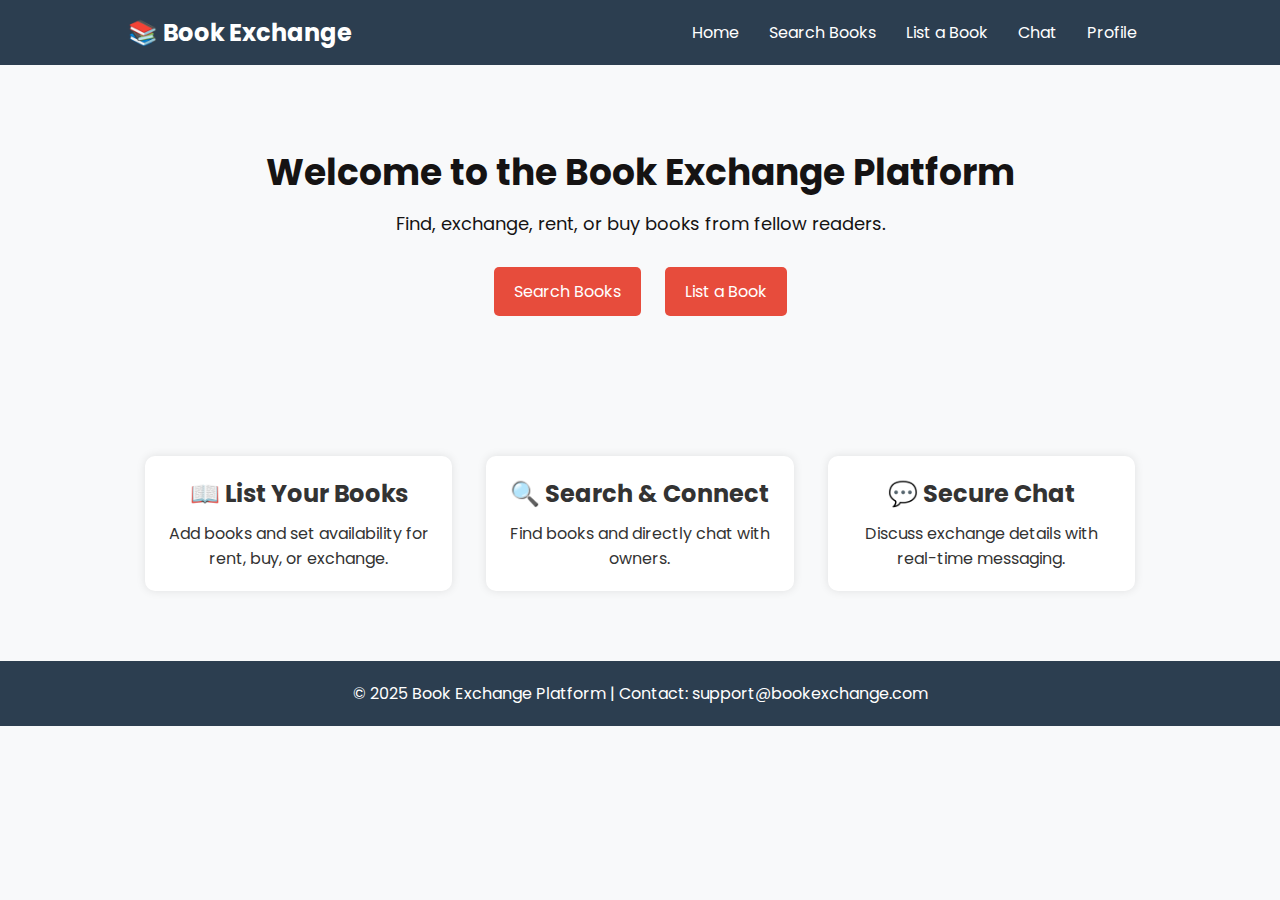
<file: src/main/resources/templates/home.html>
<!DOCTYPE html>
<html lang="en">
<head>
    <meta charset="UTF-8">
    <meta name="viewport" content="width=device-width, initial-scale=1.0">
    <title>Book Exchange Platform</title>
    <link rel="stylesheet" href="home.css">
</head>
<body>

    <!-- Navigation Bar -->
    <header>
        <div class="logo">📚 Book Exchange</div>
        <nav>
            <ul>
                <li><a href="#">Home</a></li>
                <li><a href="#">Search Books</a></li>
                <li><a href="#">List a Book</a></li>
                <li><a href="#">Chat</a></li>
                <li><a href="#">Profile</a></li>
            </ul>
        </nav>
    </header>

    <!-- Hero Section -->
    <section class="hero">
        <h1>Welcome to the Book Exchange Platform</h1>
        <p>Find, exchange, rent, or buy books from fellow readers.</p>
        <div class="cta-buttons">
            <a href="#" class="btn">Search Books</a>
            <a href="#" class="btn">List a Book</a>
        </div>
    </section>

    <!-- Features Section -->
    <section class="features">
        <div class="feature">
            <h2>📖 List Your Books</h2>
            <p>Add books and set availability for rent, buy, or exchange.</p>
        </div>
        <div class="feature">
            <h2>🔍 Search & Connect</h2>
            <p>Find books and directly chat with owners.</p>
        </div>
        <div class="feature">
            <h2>💬 Secure Chat</h2>
            <p>Discuss exchange details with real-time messaging.</p>
        </div>
    </section>

    <!-- Footer -->
    <footer>
        <p>&copy; 2025 Book Exchange Platform | Contact: support@bookexchange.com</p>
    </footer>

</body>
</html>
</file>
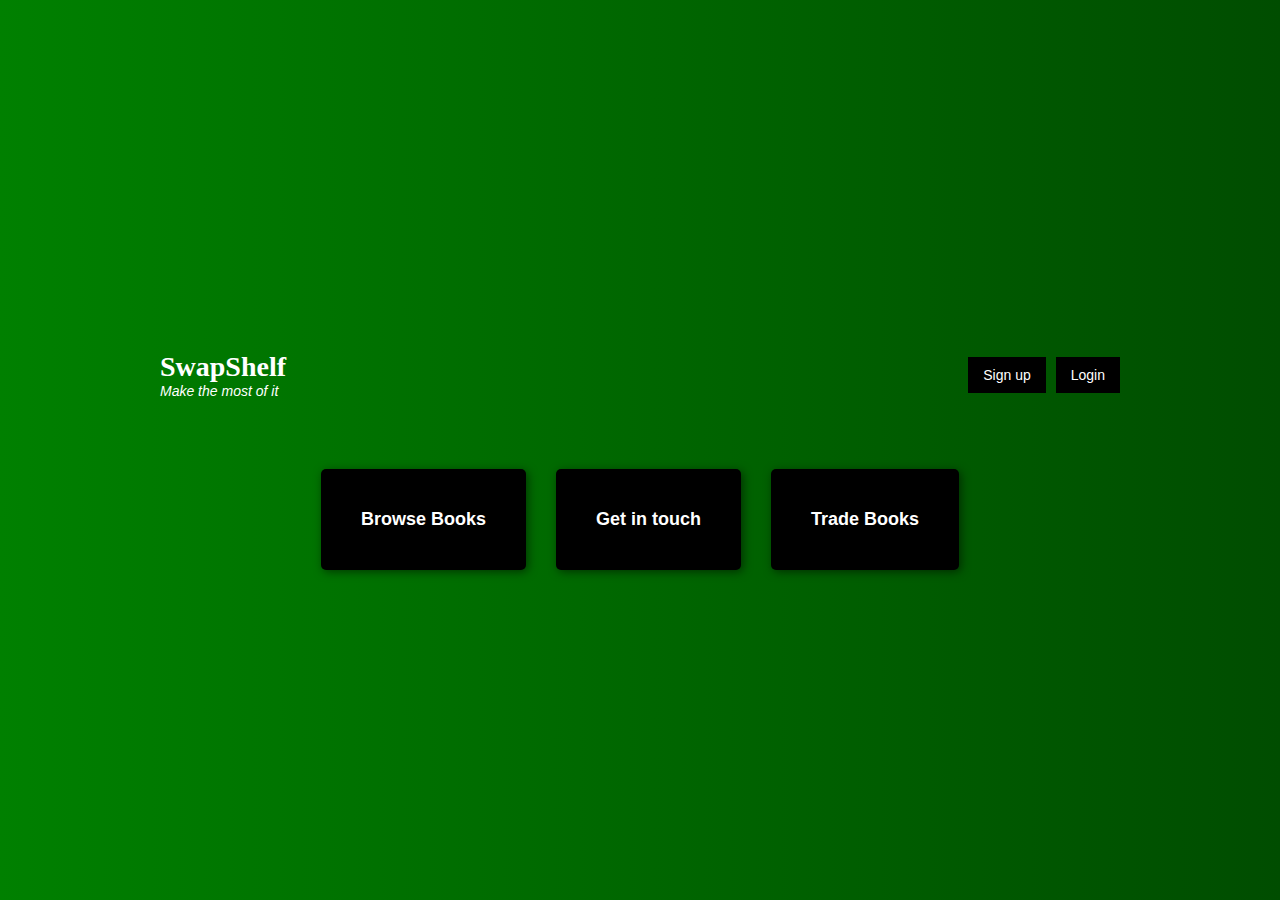
<file: src/main/resources/templates/landing.html>
<!DOCTYPE html>
<html lang="en">
<head>
    <meta charset="UTF-8">
    <meta name="viewport" content="width=device-width, initial-scale=1.0">
    <title>SwapShelf</title>
    <link rel="stylesheet" href="land.css">
</head>
<body>
    <div class="container">
        <header>
            <div class="logo">
                <h1>SwapShelf</h1>
                <p>Make the most of it</p>
            </div>
            <div class="auth-buttons">
                <button class="signup">Sign up</button>
                <button class="login">Login</button>
            </div>
        </header>
        
        <main>
            <div class="button-grid">
                <div class="button">Browse Books</div>
                <div class="button">Get in touch</div>
                <div class="button ">Trade Books</div>
            </div>
        </main>
    </div>
</body>
</html>
</file>
<file: src/main/resources/templates/home.css>
@import url('https://fonts.googleapis.com/css2?family=Poppins:wght@300;400;600&display=swap');

* {
    margin: 0;
    padding: 0;
    box-sizing: border-box;
    font-family: 'Poppins', sans-serif;
}

body {
    background-color: #f8f9fa;
    color: #333;
}

/* Header Navigation */
header {
    display: flex;
    justify-content: space-between;
    align-items: center;
    padding: 15px 10%;
    background: #2c3e50;
    color: white;
}

.logo {
    font-size: 24px;
    font-weight: bold;
}

nav ul {
    list-style: none;
    display: flex;
}

nav ul li {
    margin: 0 15px;
}

nav ul li a {
    text-decoration: none;
    color: white;
    font-size: 16px;
}

nav ul li a:hover {
    text-decoration: underline;
}

/* Hero Section */
.hero {
    text-align: center;
    padding: 80px 20px;
    background: url('https://source.unsplash.com/1600x900/?books,library') no-repeat center center/cover;
    color: rgb(21, 19, 19);
}

.hero h1 {
    font-size: 36px;
    margin-bottom: 10px;
}

.hero p {
    font-size: 18px;
    margin-bottom: 20px;
}

.cta-buttons .btn {
    padding: 12px 20px;
    margin: 10px;
    background: #e74c3c;
    color: white;
    text-decoration: none;
    border-radius: 5px;
    display: inline-block;
}

.cta-buttons .btn:hover {
    background: #c0392b;
}

/* Features Section */
.features {
    display: flex;
    justify-content: space-around;
    padding: 50px 10%;
    text-align: center;
}

.feature {
    width: 30%;
    padding: 20px;
    background: white;
    border-radius: 10px;
    box-shadow: 0 0 10px rgba(0, 0, 0, 0.1);
}

.feature h2 {
    margin-bottom: 10px;
}

/* Footer */
footer {
    text-align: center;
    padding: 20px;
    background: #2c3e50;
    color: white;
    margin-top: 20px;
}
</file>
<file: src/main/resources/templates/land.css>
/* Global Styling */
body {
    margin: 0;
    padding: 0;
    font-family: 'Arial', sans-serif;
    background: linear-gradient(to right, #008000, #004d00);
    color: white;
    display: flex;
    justify-content: center;
    align-items: center;
    height: 100vh;
}

/* Container */
.container {
    width: 90%;
    max-width: 1000px;
}

/* Header */
header {
    display: flex;
    justify-content: space-between;
    align-items: center;
    padding: 20px;
}

.logo h1 {
    font-family: cursive;
    font-size: 28px;
    margin: 0;
}

.logo p {
    font-style: italic;
    font-size: 14px;
    margin: 0;
}

/* Auth Buttons */
.auth-buttons {
    display: flex;
    gap: 10px;
}

.auth-buttons button {
    background: black;
    color: white;
    border: none;
    padding: 10px 15px;
    cursor: pointer;
    font-size: 14px;
}

.auth-buttons button:hover {
    opacity: 0.8;
}

/* Button Grid */
.button-grid {
    display: flex;
    justify-content: center;
    gap: 30px;
    margin-top: 50px;
}

.button {
    background: black;
    color: white;
    padding: 40px;
    text-align: center;
    font-size: 18px;
    font-weight: bold;
    border-radius: 5px;
    box-shadow: 2px 2px 10px rgba(0, 0, 0, 0.5);
}

.button.active {
    border: 2px solid white;
}
</file>
